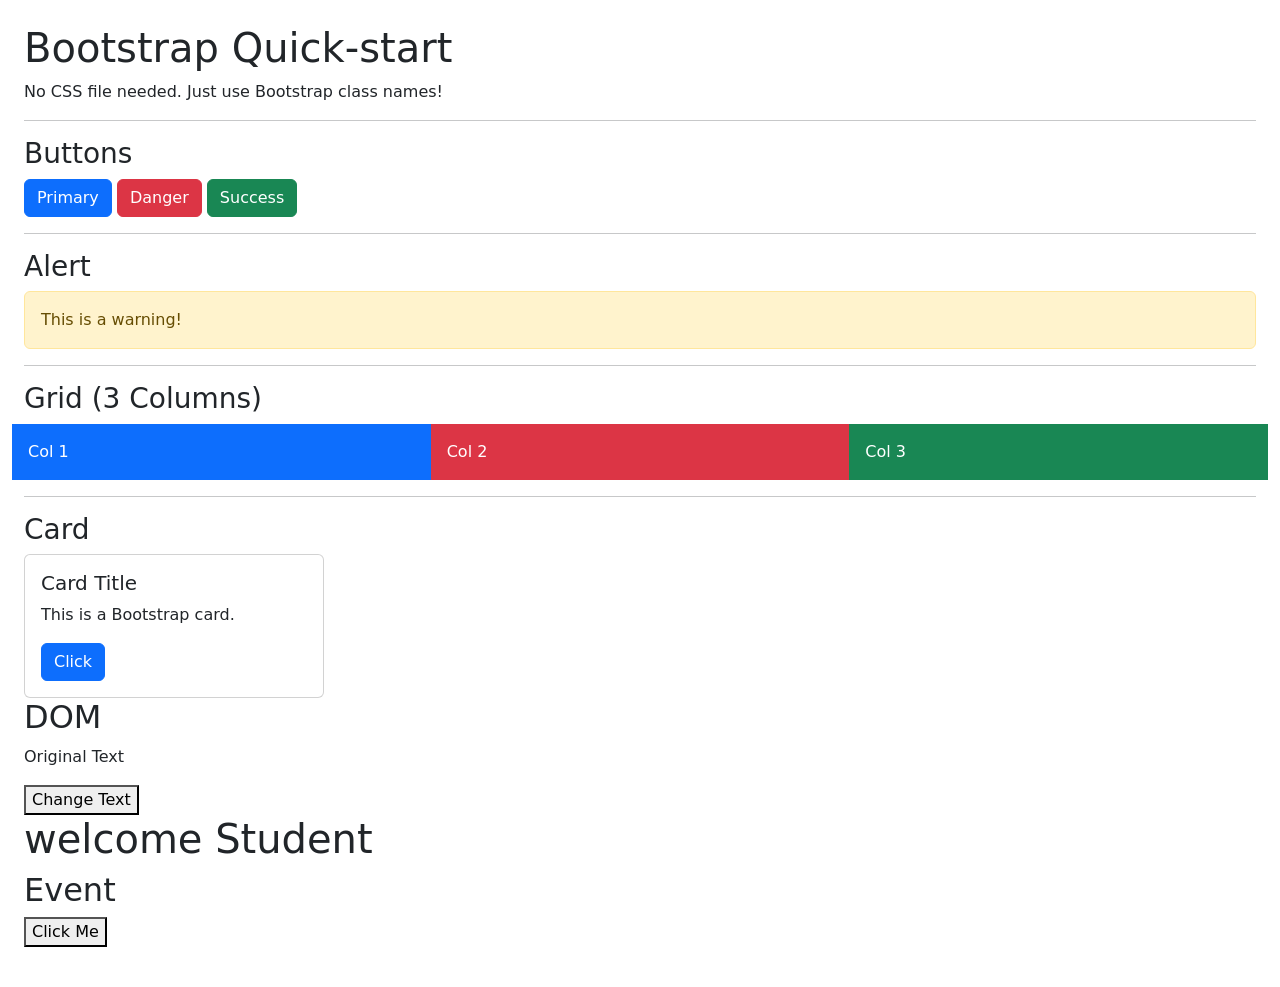
<file: index.html>
<!DOCTYPE html>
<html>
<head>

  <link rel="stylesheet" href="https://cdn.jsdelivr.net/npm/bootstrap@5.3.0/dist/css/bootstrap.min.css">

</head>
<body class="p-4">

  <h1>Bootstrap Quick-start</h1>
  <p>No CSS file needed. Just use Bootstrap class names!</p>

  <hr>

 
  <h3>Buttons</h3>
  <button class="btn btn-primary">Primary</button>
  <button class="btn btn-danger">Danger</button>
  <button class="btn btn-success">Success</button>

  <hr>

  <h3>Alert</h3>
  <div class="alert alert-warning">This is a warning!</div>

  <hr>

  <h3>Grid (3 Columns)</h3>
  <div class="row">
    <div class="col bg-primary text-white p-3">Col 1</div>
    <div class="col bg-danger text-white p-3">Col 2</div>
    <div class="col bg-success text-white p-3">Col 3</div>
  </div>

  <hr>

  
  <h3>Card</h3>
  <div class="card" style="width: 300px;">
    <div class="card-body">
      <h5 class="card-title">Card Title</h5>
      <p class="card-text">This is a Bootstrap card.</p>
      <button class="btn btn-primary">Click</button>
    </div>
  </div>
  <h2>DOM</h2>
        <p id="text">Original Text</p>
      
        <button onclick="changeText()">Change Text</button>
        <h1 id="title">Hello</h1>
        <h2>Event</h2>
        <button id="clickBtn">Click Me</button>
        <p id="msg"></p>
        <script>
        let heading=document.getElementById("title")
        heading.innerText="welcome Student"
        document.getElementById("clickBtn").addEventListener("click", function(){
        document.getElementById("msg").innerText="Button Clicked!";
        });
        function changeText() {
            document.getElementById("text").innerText = "Text Changed!";
        }
        </script>
        
    </main>
</body>
</html>
</file>
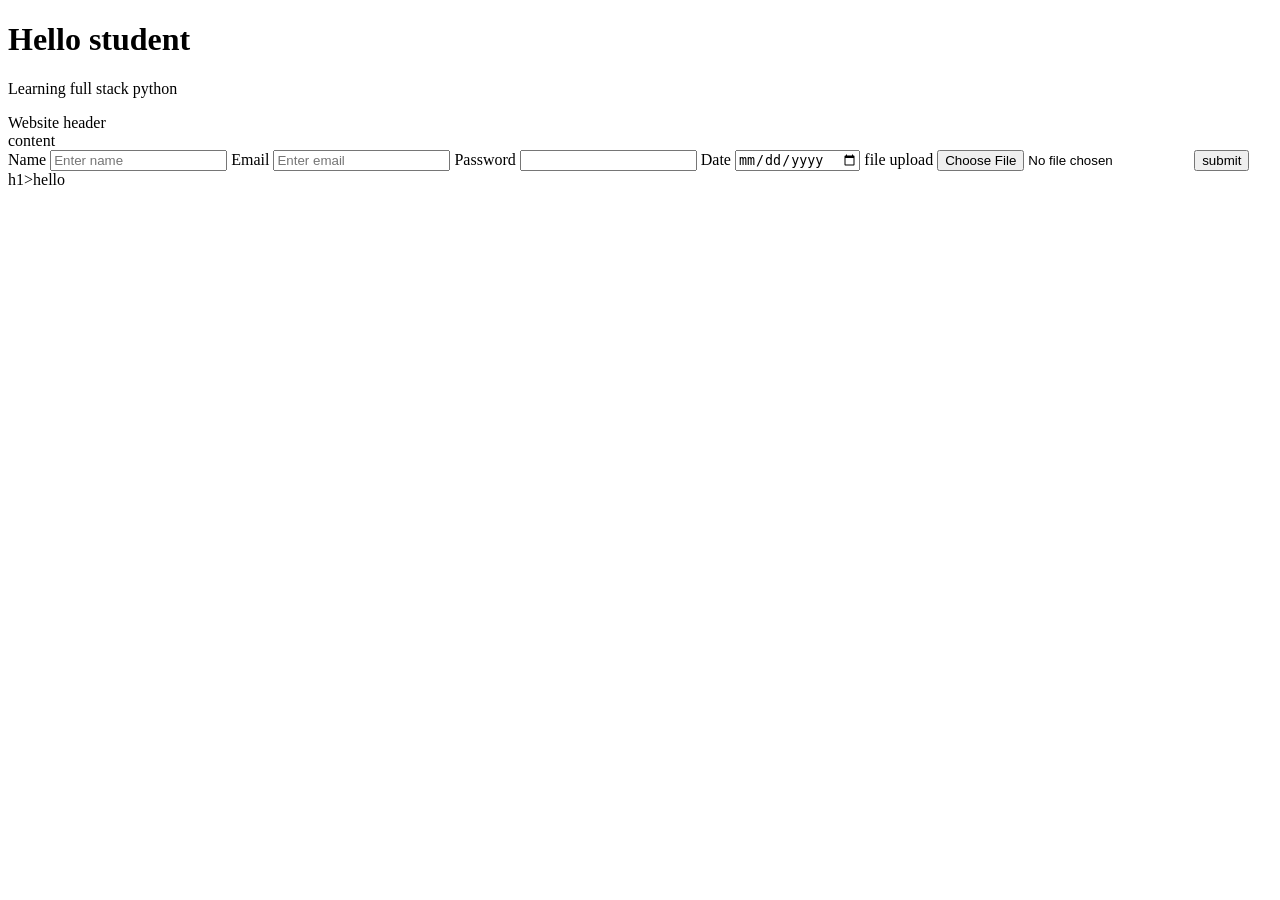
<file: Frontend.html>
<!DOCTYPE html>
    <head>
        <title>My Website</title>
    </head>
    <body>
    <link rel="frontend" href="frontend.css">
        
    <footer>
        <h1>Hello student</h1>
        <p>Learning full stack python</p>
        <div>Website header</div>
        <div>content</div>

    <body>

</html>


<form>
    <label>Name</label>
    <input type = "text" placeholder="Enter name">
    <label>Email</label>
    <input type = "email" placeholder="Enter email">
    <label>Password</label>
    <input type = "password">
    <label>Date</label>
    <input type = "date">
    <label>file upload</label>
    <input type = "file">
    <button>submit</button>

</form>


<header>h1>hello</h1></header>
</file>
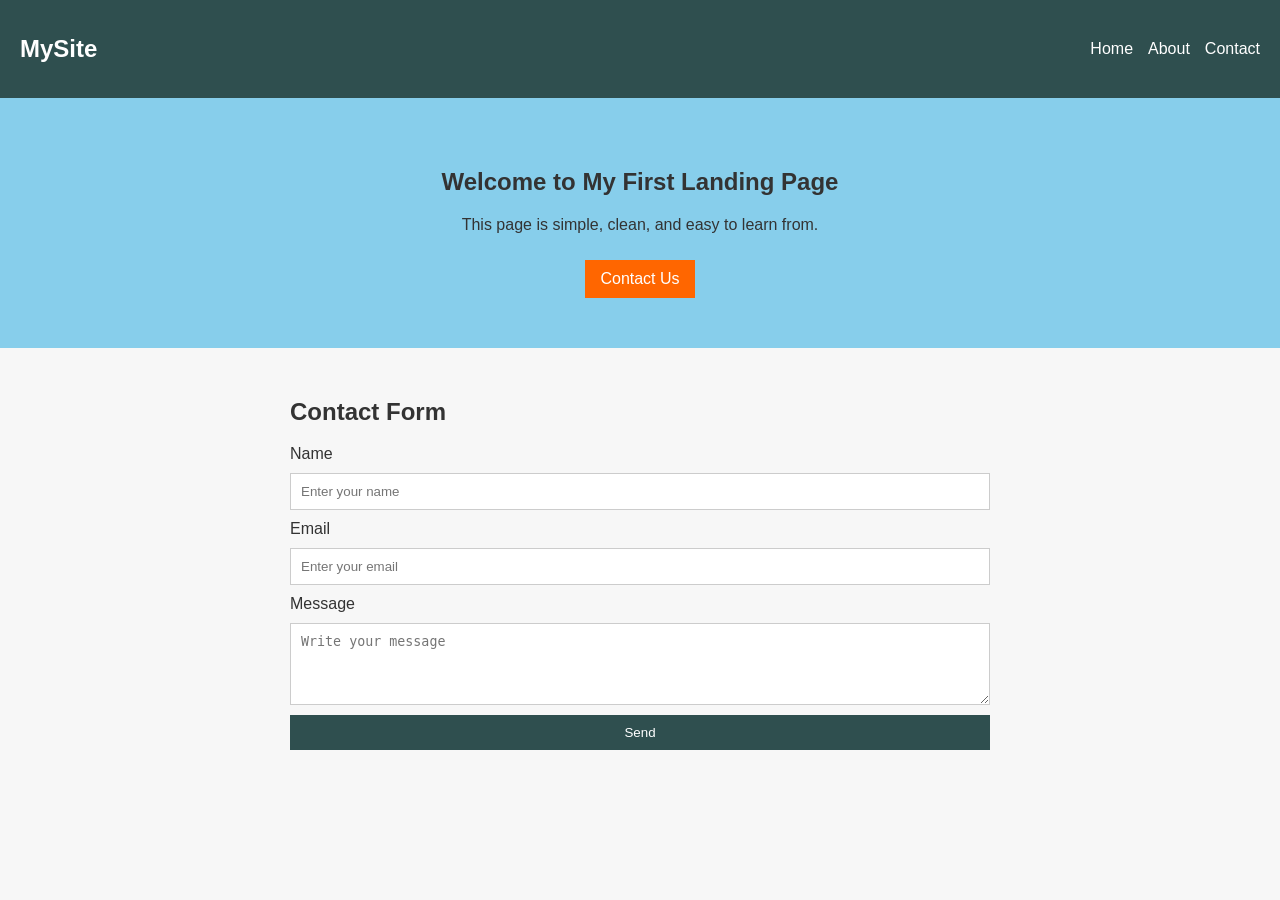
<file: landing.html>
<!DOCTYPE html>
<html lang="en">
<head>
    <meta charset="UTF-8">
    <meta name="viewport" content="width=device-width, initial-scale=1.0">
    <title>Simple Landing Page</title>
    <link rel="stylesheet" href="stylesheet.css">
</head>
<body>
    <header>
    </script>
        <nav class="navbar">
            <h2>MySite</h2>
            <ul>
                <li><a href="#home">Home</a></li>
                <li><a href="#about">About</a></li>
                <li><a href="#contact">Contact</a></li>
            </ul>
        </nav>

        <section class="hero" id="home">
            <h1>Welcome to My First Landing Page</h1>
            <p>This page is simple, clean, and easy to learn from.</p>
            <a href="#contact" class="button">Contact Us</a>
        </section>
        
</header>

<main>
    

    <section class="contact" id="contact">
        <h2>Contact Form</h2>
        <form>
            <label>Name</label>
            <input type="text" placeholder="Enter your name">

                <label>Email</label>
                <input type="email" placeholder="Enter your email">

                <label>Message</label>
                <textarea rows="4" placeholder="Write your message"></textarea>

                <button type="submit">Send</button>
            </form>
        </section>
        
</body>
</html>
</file>
<file: stylesheet.css>
body {
    font-family: Arial, sans-serif;
    margin: 0;
    background-color: #f7f7f7;
    color: #333;
}

.navbar {
    background-color: #2f4f4f;
    color: white;
    padding: 15px 20px;
    display: flex;
    justify-content: space-between;
    align-items: center;
}

.navbar ul {
    list-style: none;
    display: flex;
    gap: 15px;
    margin: 0;
    padding: 0;
}

.navbar a {
    color: white;
    text-decoration: none;
}

.hero {
    background-color: #87ceeb;
    text-align: center;
    padding: 50px 20px;
}

.button {
    display: inline-block;
    background-color: #ff6600;
    color: white;
    padding: 10px 15px;
    text-decoration: none;
    margin-top: 10px;
}

.about, .contact {
    padding: 30px 20px;
    max-width: 700px;
    margin: 0 auto;
}

form {
    display: flex;
    flex-direction: column;
    gap: 10px;
}

input, textarea, button {
    padding: 10px;
    border: 1px solid #ccc;
}

button {
    background-color: #2f4f4f;
    color: white;
    border: none;
    cursor: pointer;
}
</file>
